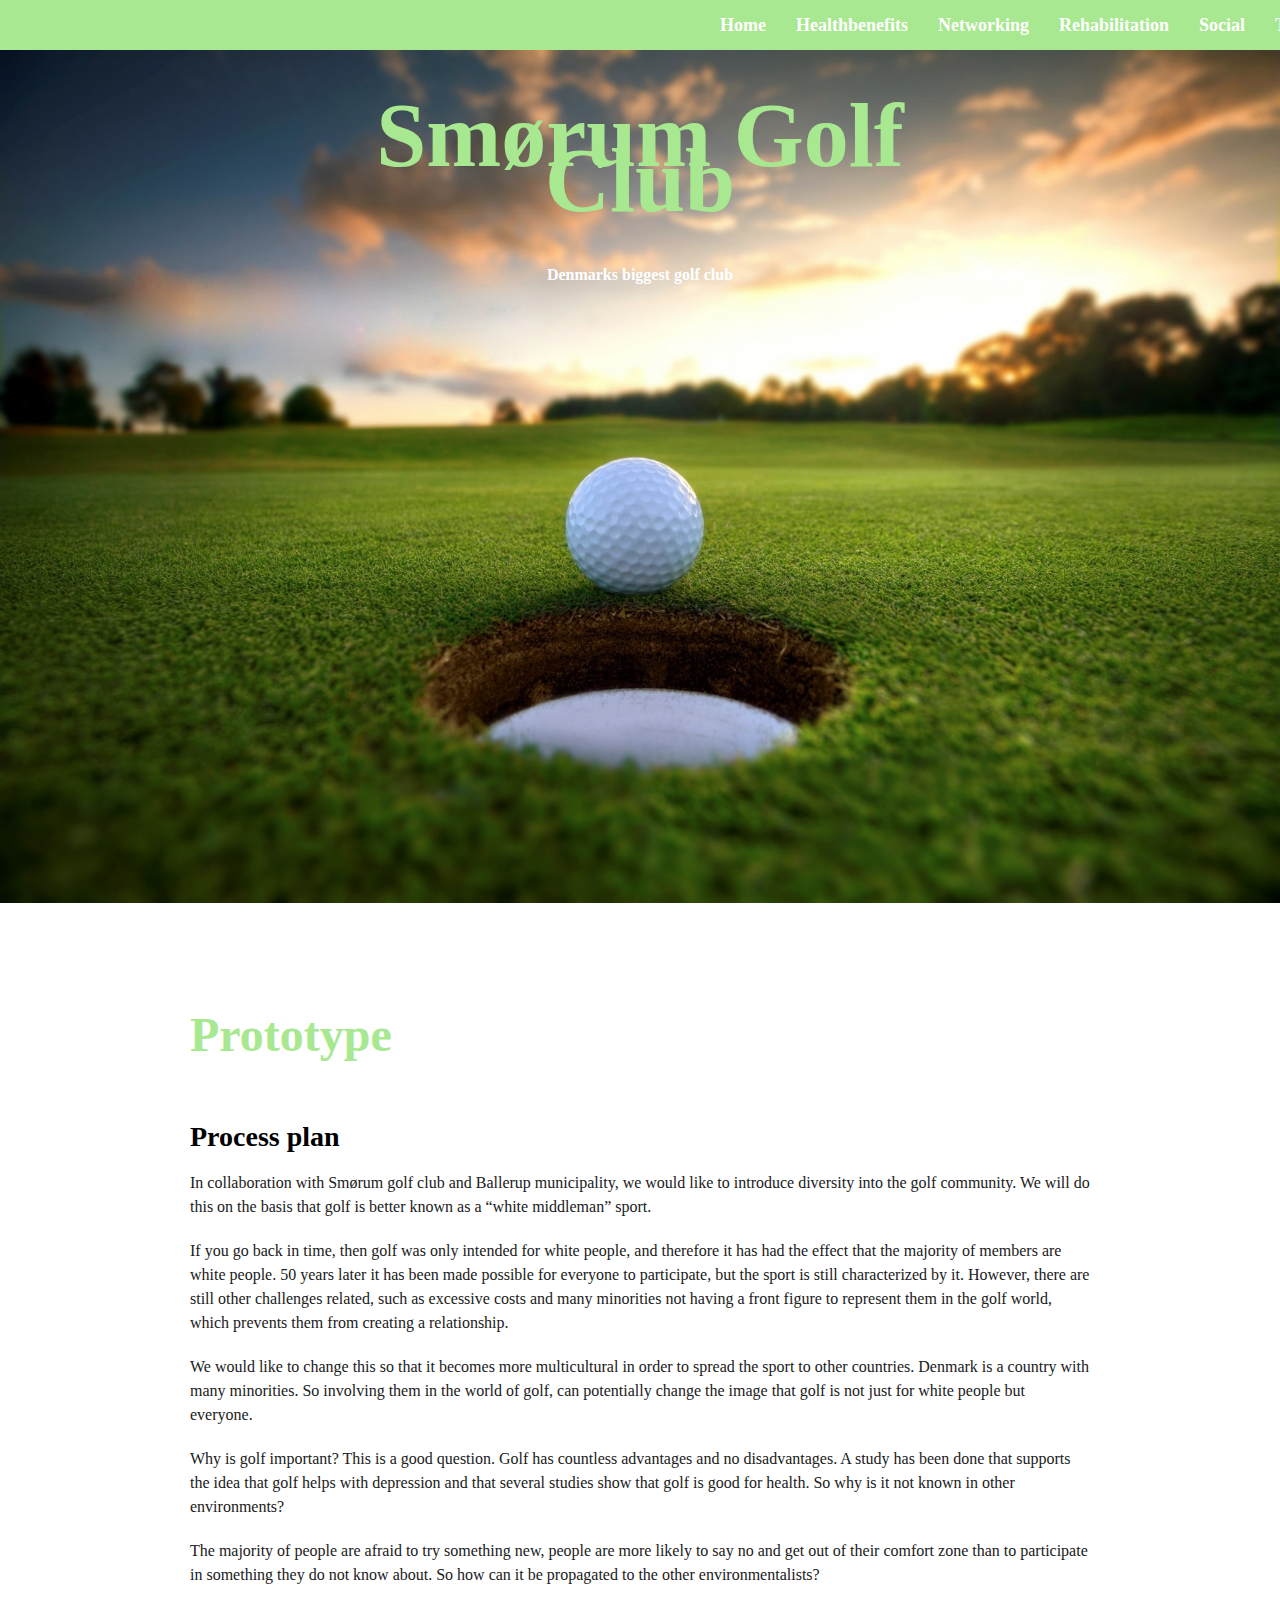
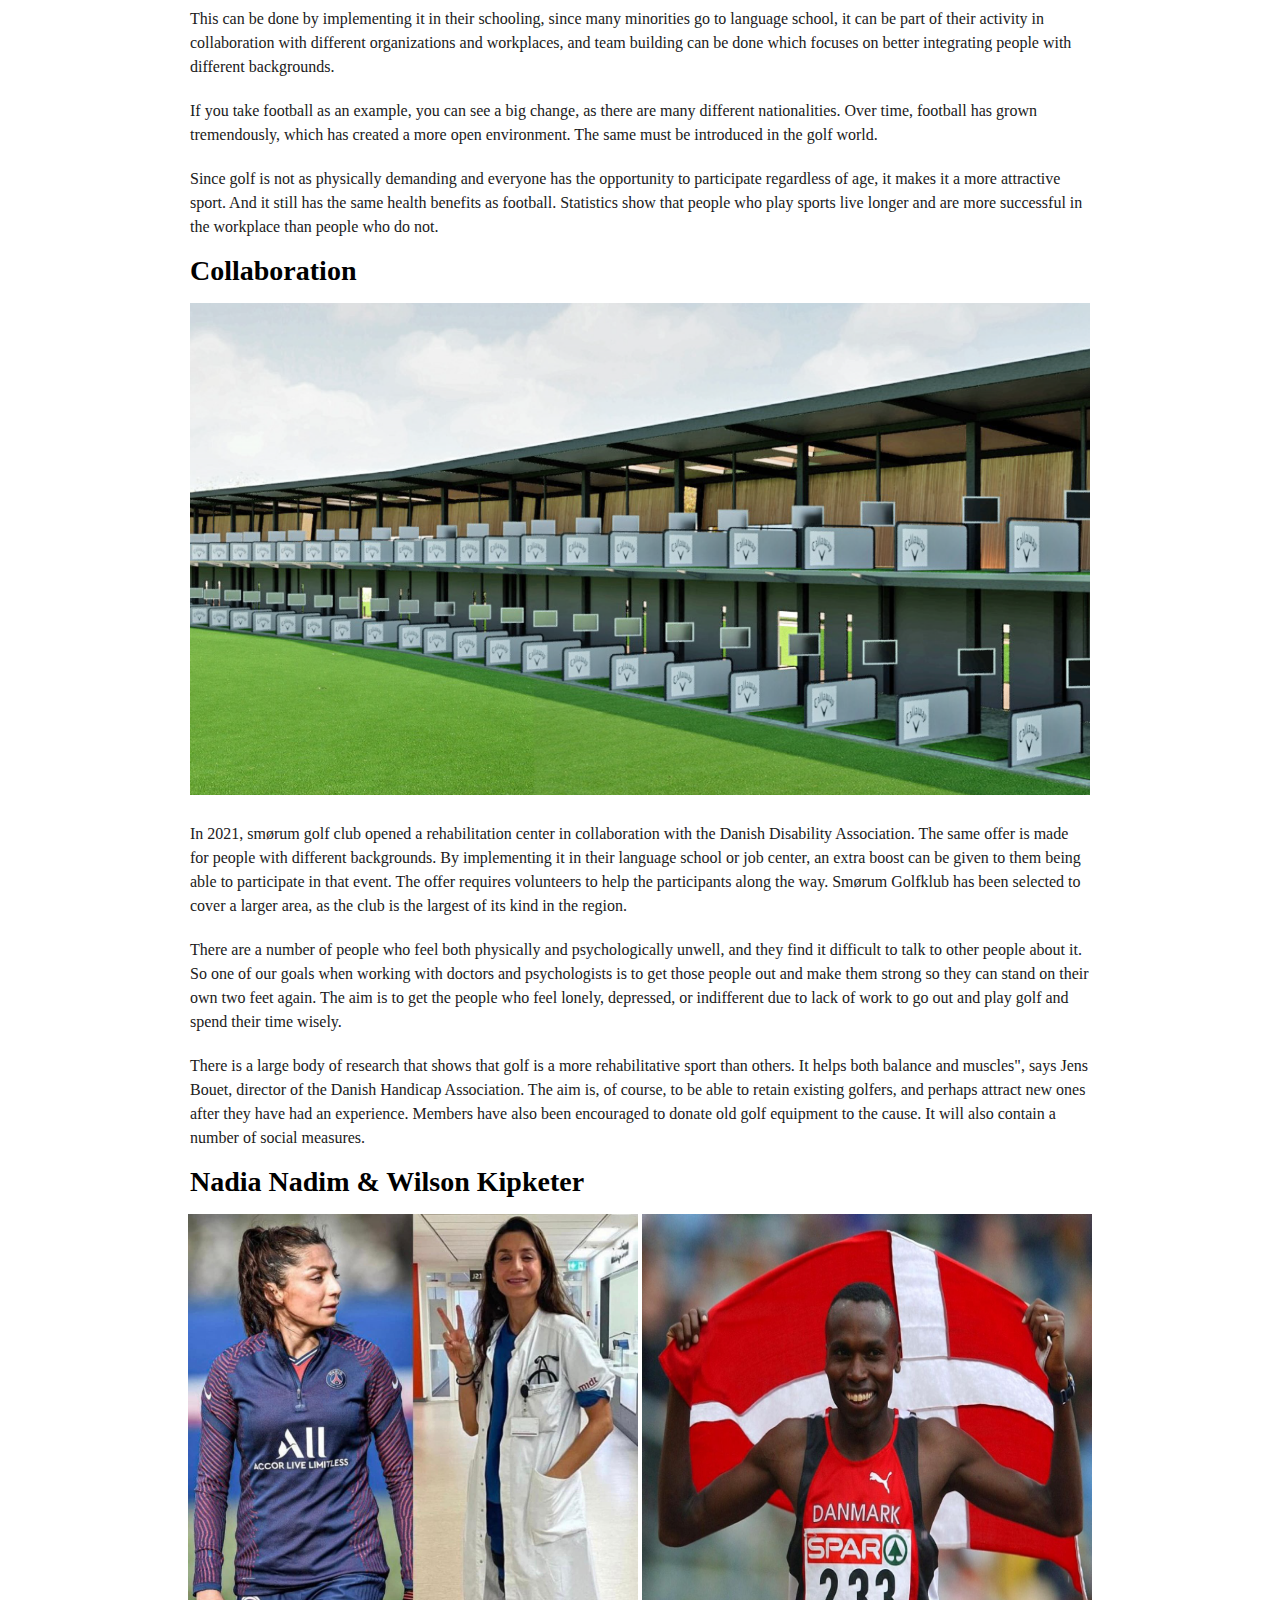
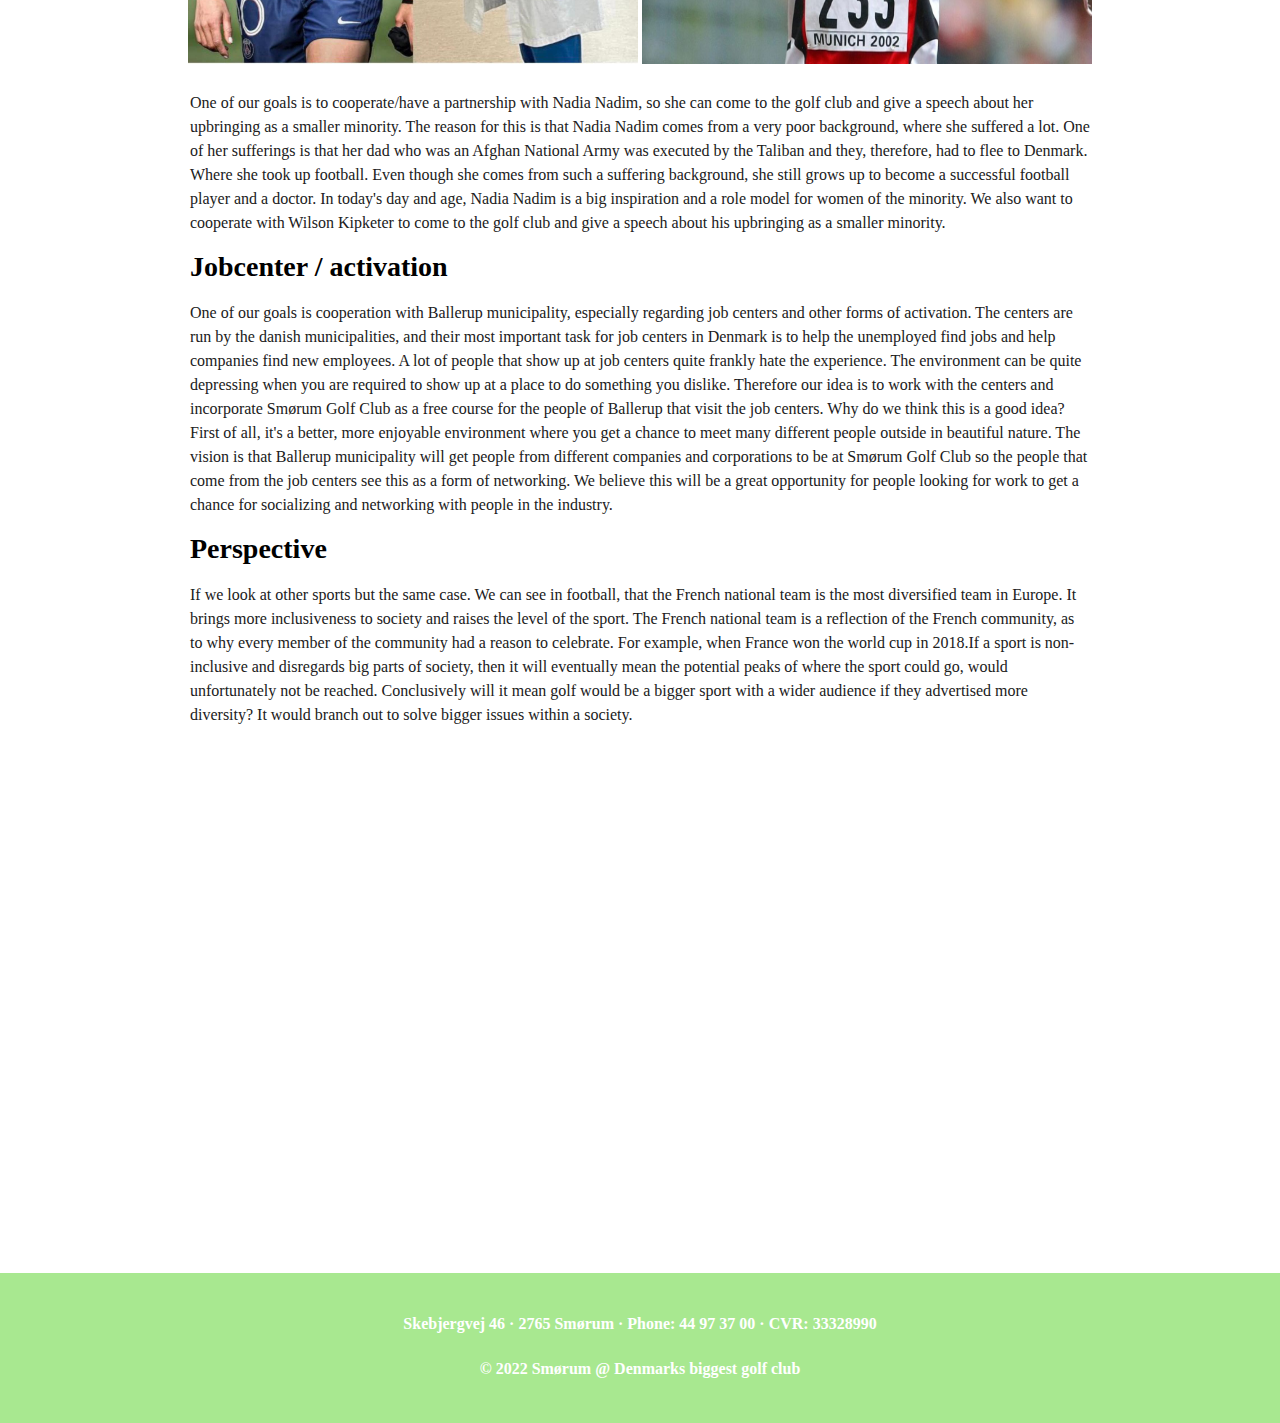
<file: index.html>
<!DOCTYPE html>
<html lang="en" dir="ltr">

<head>
  <meta charset="utf-8">
  <title>GolfKlub</title>
  <link rel="stylesheet" href="css/styles.css">
</head>

<body>

  <div class="top-container">
    <div class="navbar">
      <div class="menu">
        <ul>
          <li><a href="#">Home</a></li>
          <li><a href="health.html">Healthbenefits</a></li>
          <li><a href="networking.html">Networking</a></li>
          <li><a href="rehabilitation.html">Rehabilitation</a></li>
          <li><a href="social.html">Social</a></li>
          <li><a href="teambuilding.html">Teambuilding</a></li>

        </ul>
      </div>
    </div>
    <img class="golfpicture" src="images/golf.jpeg" alt="golf-img">

    <div class="center">
      <h1>Smørum Golf Club</h1>
      <h4>Denmarks biggest golf club</h4>
    </div>
  </div>

  <div class="middle-container">

    <div class="driving-range">

      <h1 class="prototype">Prototype</h1>
      <h2>Process plan</h2>
      <h3>In collaboration with Smørum golf club and Ballerup municipality,
        we would like to introduce diversity into the golf community.
        We will do this on the basis that golf is better known as a “white middleman” sport.</h3>

      <h3>
        If you go back in time, then golf was only intended for white people, and therefore it has had the effect that the majority of members are white people.
        50 years later it has been made possible for everyone to participate, but the sport is still characterized by it. However,
        there are still other challenges related, such as excessive costs and many minorities not having a front figure to represent them in the golf world,
        which prevents them from creating a relationship.
      </h3>

      <h3>We would like to change this so that it becomes more multicultural in order to spread the sport to other countries.
        Denmark is a country with many minorities. So involving them in the world of golf,
        can potentially change the image that golf is not just for white people but everyone. </h3>

      <h3>Why is golf important? This is a good question. Golf has countless advantages and no disadvantages.
        A study has been done that supports the idea that golf helps with depression and that several studies
        show that golf is good for health. So why is it not known in other environments?
      </h3>

      <h3>The majority of people are afraid to try something new, people are more likely
        to say no and get out of their comfort zone than to participate
        in something they do not know about. So how can it be propagated to the other environmentalists?</h3>

      <h3>This can be done by implementing it in their schooling, since many minorities go to language school,
        it can be part of their activity in collaboration with different organizations and workplaces,
        and team building can be done which focuses on better integrating people with different backgrounds. </h3>

      <h3>If you take football as an example, you can see a big change, as there are many different nationalities.
        Over time, football has grown tremendously, which has created a more open environment.
        The same must be introduced in the golf world.
      </h3>

      <h3>Since golf is not as physically demanding and everyone has the opportunity to participate regardless of age,
        it makes it a more attractive sport. And it still has the same health benefits as football.
        Statistics show that people who play sports live longer and are more successful in the workplace than people who do not.</h3>
      <br>

      <h2>Collaboration</h2>
      <br>
      <div class="box">
        <img class="drive-range" src="images/drive-range.png" alt="">
      </div>

      <h3>In 2021, smørum golf club opened a rehabilitation center in collaboration with the Danish Disability Association.
        The same offer is made for people with different backgrounds. By implementing it in their language school or job center,
        an extra boost can be given to them being able to participate in that event.
        The offer requires volunteers to help the participants along the way.
        Smørum Golfklub has been selected to cover a larger area, as the club is the largest of its kind in the region.</h3>

      <h3>There are a number of people who feel both physically and psychologically unwell,
        and they find it difficult to talk to other people about it. So one of our goals when working with doctors
        and psychologists is to get those people out and make them strong so they can stand on their own two feet again.
        The aim is to get the people who feel lonely, depressed, or indifferent due to lack of work to go out and play golf
        and spend their time wisely.
      </h3>

      <h3>There is a large body of research that shows that golf is a more rehabilitative sport than others.
        It helps both balance and muscles", says Jens Bouet, director of the Danish Handicap Association.
        The aim is, of course, to be able to retain existing golfers, and perhaps attract new ones after they have had an experience.
        Members have also been encouraged to donate old golf equipment to the cause. It will also contain a number of social measures.
      </h3>
      <br>
      <h2>Nadia Nadim & Wilson Kipketer</h2>
      <br>
      <div class="box">
        <img class="Role-model" src="images/Nadia.png.jpeg" alt="">
        <img class="Role-model" src="images/Wilson.jpeg" alt="">
      </div>

      <h3>One of our goals is to cooperate/have a partnership with Nadia Nadim, so she can come to the golf club
        and give a speech about her upbringing as a smaller minority.
        The reason for this is that Nadia Nadim comes from a very poor background, where she suffered a lot.
        One of her sufferings is that her dad who was an Afghan National Army was executed by the Taliban and they,
        therefore, had to flee to Denmark. Where she took up football. Even though she comes from such a suffering background,
        she still grows up to become a successful football player and a doctor. In today's day and age,
        Nadia Nadim is a big inspiration and a role model for women of the minority.
        We also want to cooperate with Wilson Kipketer to come to the golf club and give a speech about his upbringing as a smaller minority.</h3>
      <br>
      <h2>Jobcenter / activation</h2>

      <h3>One of our goals is cooperation with Ballerup municipality, especially regarding job centers and other forms of activation.
        The centers are run by the danish municipalities, and their most important task for job centers in Denmark is to help the
        unemployed find jobs and help companies find new employees. A lot of people that show up at job centers quite frankly hate the experience.
        The environment can be quite depressing when you are required to show up at a place to do something you dislike.
        Therefore our idea is to work with the centers and incorporate Smørum Golf Club as a free course for the
        people of Ballerup that visit the job centers. Why do we think this is a good idea? First of all, it's a better,
        more enjoyable environment where you get a chance to meet many different people outside in beautiful nature.
        The vision is that Ballerup municipality will get people from different companies and corporations to be
        at Smørum Golf Club so the people that come from the job centers see this as a form of networking.
        We believe this will be a great opportunity for people looking for work to get a chance for
        socializing and networking with people in the industry.
      </h3>
      <br>
      <h2>Perspective</h2>
      <h3>If we look at other sports but the same case. We can see in football,
        that the French national team is the most diversified team in Europe. It brings more inclusiveness to society and raises the level of the sport.
        The French national team is a reflection of the French community, as to why every member of the community had a reason to celebrate.
        For example, when France won the world cup in 2018.If a sport is non-inclusive and disregards big parts of society,
        then it will eventually mean the potential peaks of where the sport could go, would unfortunately not be reached.
        Conclusively will it mean golf would be a bigger sport with a wider audience if they advertised more diversity?
        It would branch out to solve bigger issues within a society.
      </h3>

  </div>
  <div class="video">
    <iframe width="560" height="315" src="https://www.youtube.com/embed/91Is-N3TIc0"
    title="YouTube video player" frameborder="0" allow="accelerometer; autoplay; clipboard-write; encrypted-media; gyroscope; picture-in-picture" allowfullscreen></iframe>
  </div>
    <button onclick="topFunction()" id="myBtn" title="Go to top">↑</button>
  </div>


  <div class="bottom-container">
    <br>
    <h4>Skebjergvej 46 · 2765 Smørum · Phone: 44 97 37 00 · CVR: 33328990</h4>
    <h4>© 2022 Smørum @ Denmarks biggest golf club</h4>
    <script src="index.js"></script>

  </div>

</body>

</html>
</file>
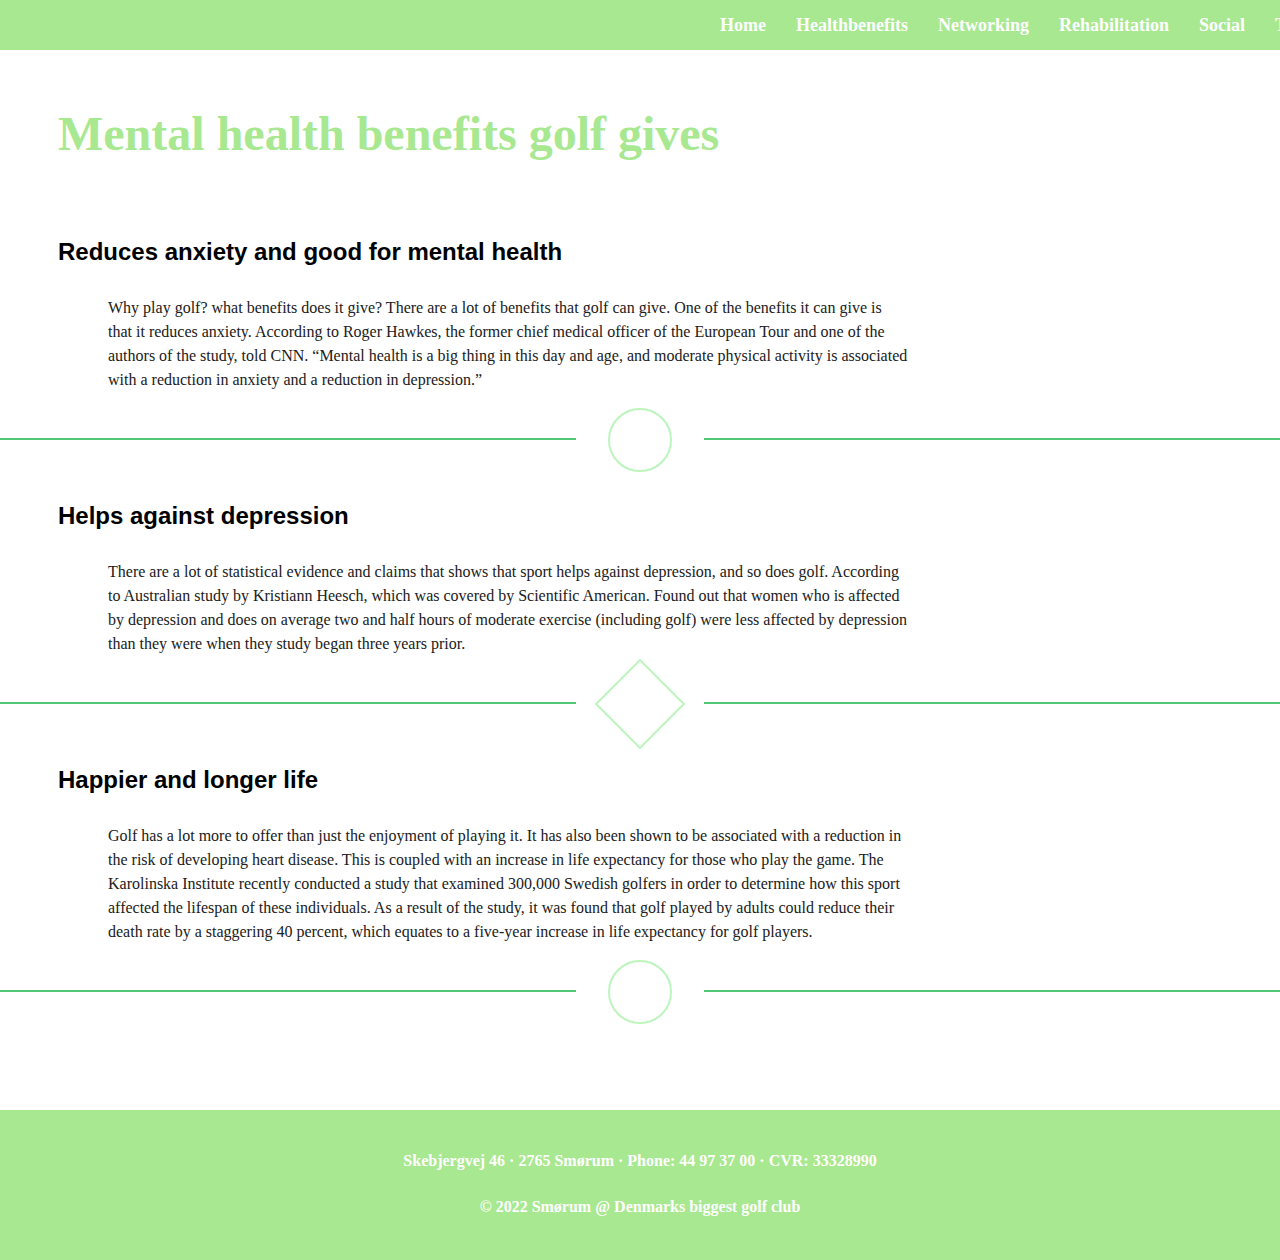
<file: health.html>
<!DOCTYPE html>
<html lang="en" dir="ltr">

<head>
  <meta charset="utf-8">
  <title>Health</title>
  <link rel="stylesheet" href="css/health.css">
</head>

<body>
  <div class="top-container">
    <div class="navbar">
      <div class="menu">
        <ul>
          <li><a href="index.html">Home</a></li>
          <li><a href="health.html">Healthbenefits</a></li>
          <li><a href="networking.html">Networking</a></li>
          <li><a href="rehabilitation.html">Rehabilitation</a></li>
          <li><a href="social.html">Social</a></li>
          <li><a href="teambuilding.html">Teambuilding</a></li>
        </ul>
      </div>
    </div>
  </div>


  <div class="middle-container">
    <h1>Mental health benefits golf gives</h1>
    <br>
    <h2>Reduces anxiety and good for mental health</h2>
    <h3> Why play golf? what benefits does it give? There are a lot of benefits that golf can give. One of the benefits it can give is that it reduces anxiety.
      According to Roger Hawkes, the former chief medical officer of the European Tour and one of the authors of the study, told CNN.
      “Mental health is a big thing in this day and age, and moderate physical activity is associated with a reduction in
      anxiety and a reduction in depression.”</h3>

    <div class="container">
      <div class="lines">
        <div class="circle">
        </div>
      </div>
    </div>

    <h2>Helps against depression</h2>
    <h3> There are a lot of statistical evidence and claims that shows that sport helps against depression, and so does golf.
      According to Australian study by Kristiann Heesch, which was covered by Scientific American. Found out that women who is
      affected by depression and does on average two and half hours of moderate exercise (including golf) were less affected by
      depression than they were when they study began three years prior. </h3>
    <div class="container">
      <div class="lines">
        <div class="square">
        </div>
      </div>
    </div>

    <h2>Happier and longer life</h2>
    <h3>Golf has a lot more to offer than just the enjoyment of playing it.
      It has also been shown to be associated with a reduction in the risk of developing heart disease.
      This is coupled with an increase in life expectancy for those who play the game.
      The Karolinska Institute recently conducted a study that examined 300,000 Swedish golfers in order to determine how this sport affected the lifespan of these
      individuals. As a result of the study, it was found that golf played by adults could reduce their death rate by a staggering 40 percent,
      which equates to a five-year increase in life expectancy for golf players. </h3>
    <div class="container">
      <div class="lines">
        <div class="circle">

        </div>
      </div>
    </div>
  </div>

  <div class="bottom-container">
    <br>
    <h4>Skebjergvej 46 · 2765 Smørum · Phone: 44 97 37 00 · CVR: 33328990</h4>
    <h4>© 2022 Smørum @ Denmarks biggest golf club</h4>
  </div>
</body>

</html>
</file>
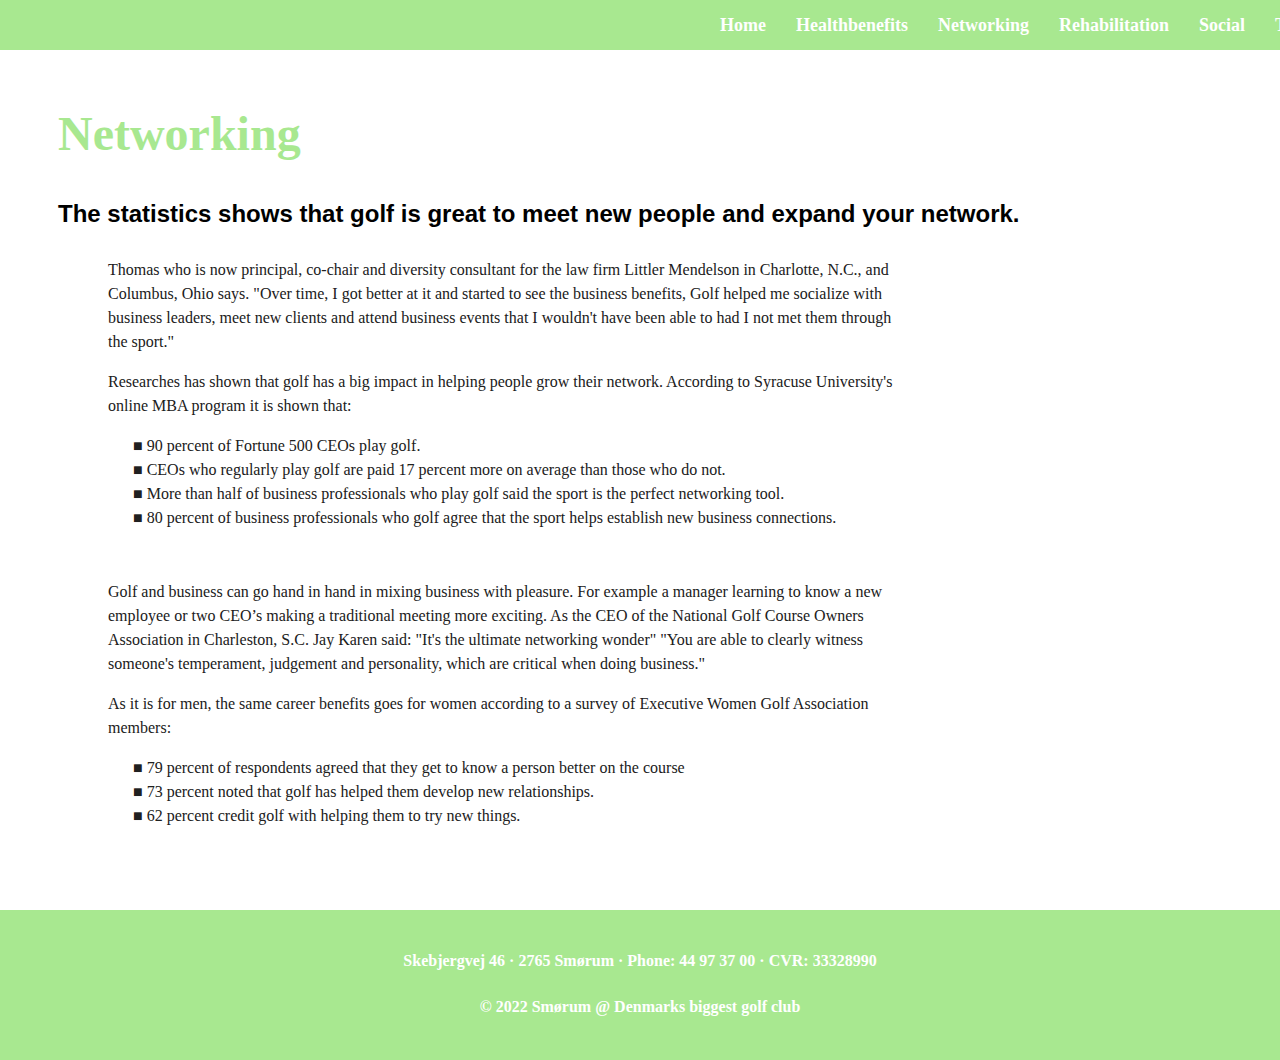
<file: networking.html>
<!DOCTYPE html>
<html lang="en" dir="ltr">

<head>
  <meta charset="utf-8">
  <title>Networking</title>
  <link rel="stylesheet" href="css/networking.css">
</head>

<body>
  <div class="top-container">
    <div class="navbar">
      <div class="menu">
        <ul>
          <li><a href="index.html">Home</a></li>
          <li><a href="health.html">Healthbenefits</a></li>
          <li><a href="networking.html">Networking</a></li>
          <li><a href="rehabilitation.html">Rehabilitation</a></li>
          <li><a href="social.html">Social</a></li>
          <li><a href="teambuilding.html">Teambuilding</a></li>
      </ul>
        </ul>
      </div>
    </div>
  </div>

  <div class="middle-container">
    <h1>Networking</h1>
    <h2>The statistics shows that golf is great to meet new people and expand your network. </h2>
    <h3> Thomas who is now principal, co-chair and diversity consultant for the law firm Littler Mendelson in Charlotte, N.C., and Columbus, Ohio says.
      "Over time, I got better at it and started to see the business benefits, Golf helped me socialize with business leaders, meet new clients and attend business events that I wouldn't have been able to had I not met them through the sport." </h3>

    <h3>Researches has shown that golf has a big impact in helping people grow their network. According to Syracuse University's online MBA program
      it is shown that:
    </h3>

    <h3 class="punkt">
      ■ 90 percent of Fortune 500 CEOs play golf. <br>
      ■ CEOs who regularly play golf are paid 17 percent more on average than those who do not. <br>
      ■ More than half of business professionals who play golf said the sport is the perfect networking tool.<br>
      ■ 80 percent of business professionals who golf agree that the sport helps establish new business connections.
    </h3>
    <br>
    <h3>
      Golf and business can go hand in hand in mixing business with pleasure. For example a manager learning to know a new
      employee or two CEO’s making a traditional meeting more exciting. As the CEO of the National Golf Course Owners Association in Charleston, S.C. Jay Karen said: "It's the ultimate networking wonder" "You are able to clearly witness someone's
      temperament, judgement and personality, which are critical when doing business."
    </h3>

    <h3>As it is for men, the same career benefits goes for women according to a survey of Executive Women Golf Association members:
    </h3>


    <h3 class="punkt">
      ■ 79 percent of respondents agreed that they get to know a person better on the course <br>
      ■ 73 percent noted that golf has helped them develop new relationships. <br>
      ■ 62 percent credit golf with helping them to try new things.<br>
    </h3>
  </div>

  <div class="bottom-container">
    <br>
    <h4>Skebjergvej 46 · 2765 Smørum · Phone: 44 97 37 00 · CVR: 33328990</h4>
    <h4>© 2022 Smørum @ Denmarks biggest golf club</h4>
  </div>
</body>

</html>
</file>
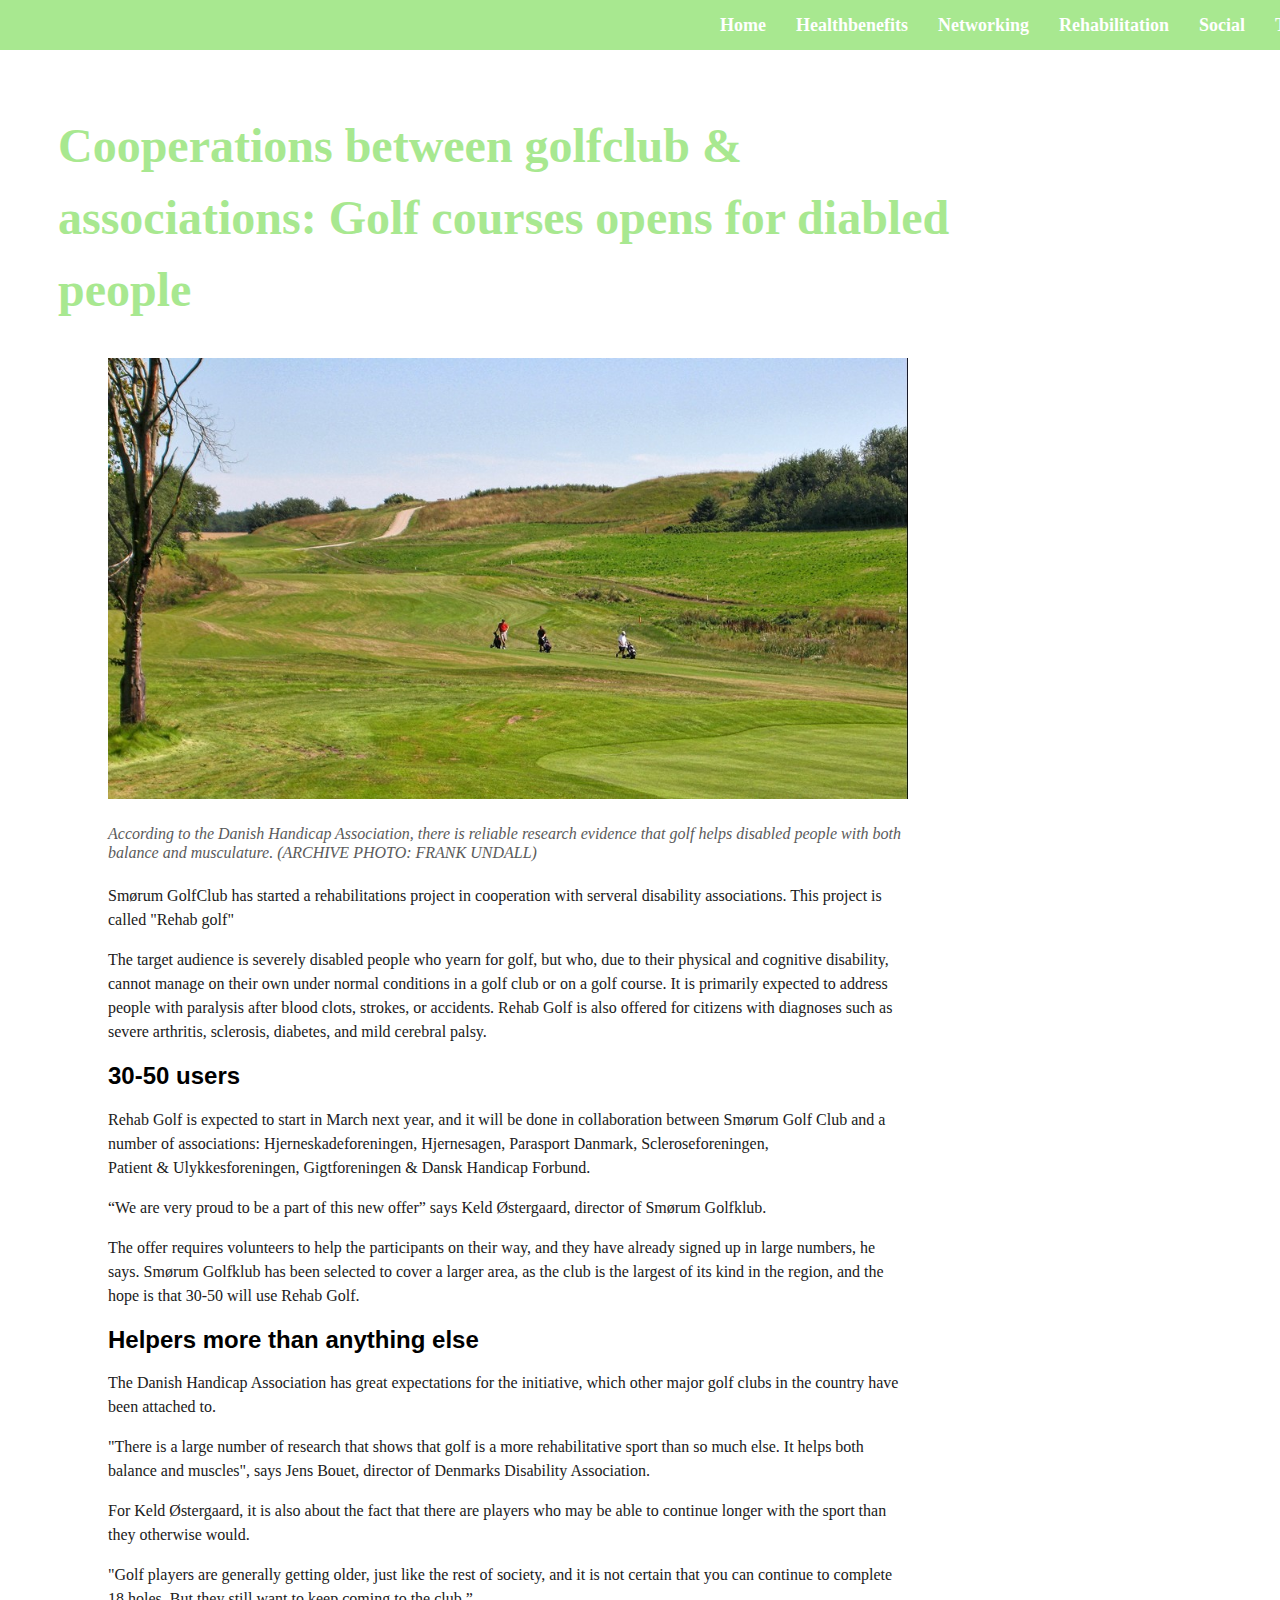
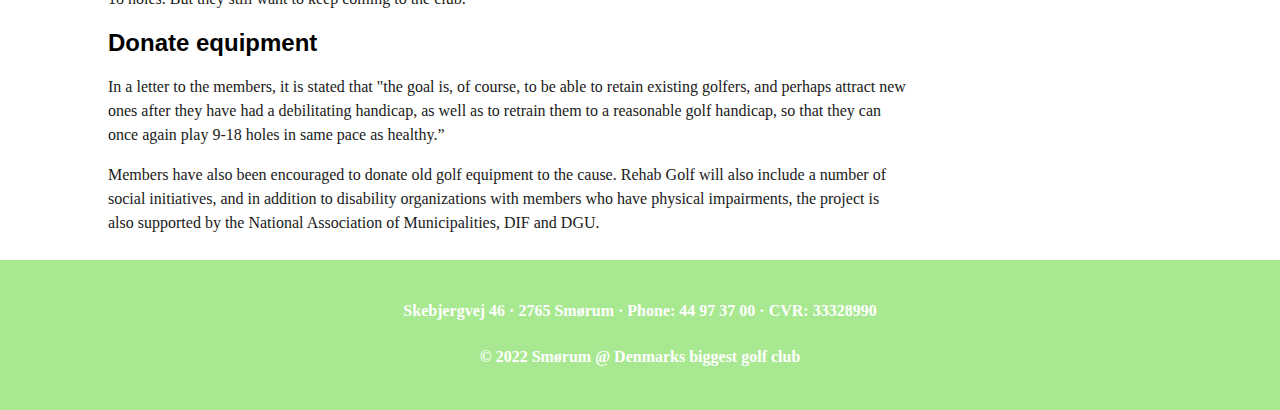
<file: rehabilitation.html>
<!DOCTYPE html>
<html lang="en" dir="ltr">

<head>
  <meta charset="utf-8">
  <title>Rehab</title>
  <link rel="stylesheet" href="css/rehabilitation.css">
</head>

<body>
  <div class="top-container">
    <div class="navbar">
      <div class="menu">
        <ul>
          <li><a href="index.html">Home</a></li>
          <li><a href="health.html">Healthbenefits</a></li>
          <li><a href="networking.html">Networking</a></li>
          <li><a href="rehabilitation.html">Rehabilitation</a></li>
          <li><a href="social.html">Social</a></li>
          <li><a href="teambuilding.html">Teambuilding</a></li>
      </ul>
        </ul>
      </div>
    </div>
  </div>



  <div class="middle-container">
    <h1>Cooperations between golfclub & associations: Golf courses opens for diabled people</h1>
    <img class="drive-range" src="images/Rehab.jpeg" alt="">
    <h4 class="rehab-picture"> <i>
        According to the Danish Handicap Association,
        there is reliable research evidence that golf helps disabled people with both balance and musculature.
        (ARCHIVE PHOTO: FRANK UNDALL)</i> </h4>

    <h3>Smørum GolfClub has started a rehabilitations project in cooperation with serveral disability associations. This project is called
      "Rehab golf"</h3>

    <h3>The target audience is severely disabled people who yearn for golf, but who, due to their physical and cognitive disability,
      cannot manage on their own under normal conditions in a golf club or on a golf course.
      It is primarily expected to address people with paralysis after blood clots, strokes, or accidents.
      Rehab Golf is also offered for citizens with diagnoses such as severe arthritis, sclerosis, diabetes, and mild cerebral palsy.
    </h3>

    <h2>30-50 users</h2>
    <h3>Rehab Golf is expected to start in March next year, and it will be done in collaboration between
      Smørum Golf Club and a number of associations: Hjerneskadeforeningen, Hjernesagen, Parasport Danmark, Scleroseforeningen, <br>Patient &
      Ulykkesforeningen, Gigtforeningen & Dansk Handicap Forbund.</h3>

    <h3>“We are very proud to be a part of this new offer” says Keld Østergaard, director of Smørum Golfklub.</h3>

    <h3>
      The offer requires volunteers to help the participants on their way, and they have already signed up in large numbers,
      he says. Smørum Golfklub has been selected to cover a larger area, as the club is the largest of its kind in the region, and
      the hope is that 30-50 will use Rehab Golf.</h3>

    <h2>Helpers more than anything else</h2>

    <h3>The Danish Handicap Association has great expectations for the initiative,
      which other major golf clubs in the country have been attached to.</h3>

    <h3>"There is a large number of research that shows that golf is a more rehabilitative sport than so much else.
      It helps both balance and muscles", says Jens Bouet, director of Denmarks Disability Association.</h3>

    <h3> For Keld Østergaard, it is also about the fact that there are players who may be able to continue longer with the sport
    than they otherwise would.</h3>

    <h3> "Golf players are generally getting older, just like the rest of society,
      and it is not certain that you can continue to complete 18 holes. But they still want to keep coming to the club.”</h3>

    <h2>Donate equipment</h2>

    <h3>In a letter to the members, it is stated that "the goal is, of course, to be able to retain existing golfers, and perhaps
      attract new ones after they have had a debilitating handicap, as well as to retrain them to a reasonable golf handicap,
      so that they can once again play 9-18 holes in same pace as healthy.”</h3>

    <h3>Members have also been encouraged to donate old golf equipment to the cause.
       Rehab Golf will also include a number of social initiatives,
      and in addition to disability organizations with members who have physical impairments,
      the project is also supported by the National Association of Municipalities, DIF and DGU.</h3>

      <br>
      <button onclick="topFunction()" id="myBtn" title="Go to top">↑</button>

  </div>


  <div class="bottom-container">
    <br>
    <h4 class="bottem">Skebjergvej 46 · 2765 Smørum · Phone: 44 97 37 00 · CVR: 33328990</h4>
    <h4 class="bottem">© 2022 Smørum @ Denmarks biggest golf club</h4>
    <script src="rehabillitation.js"></script>
  </div>
</body>

</html>
</file>
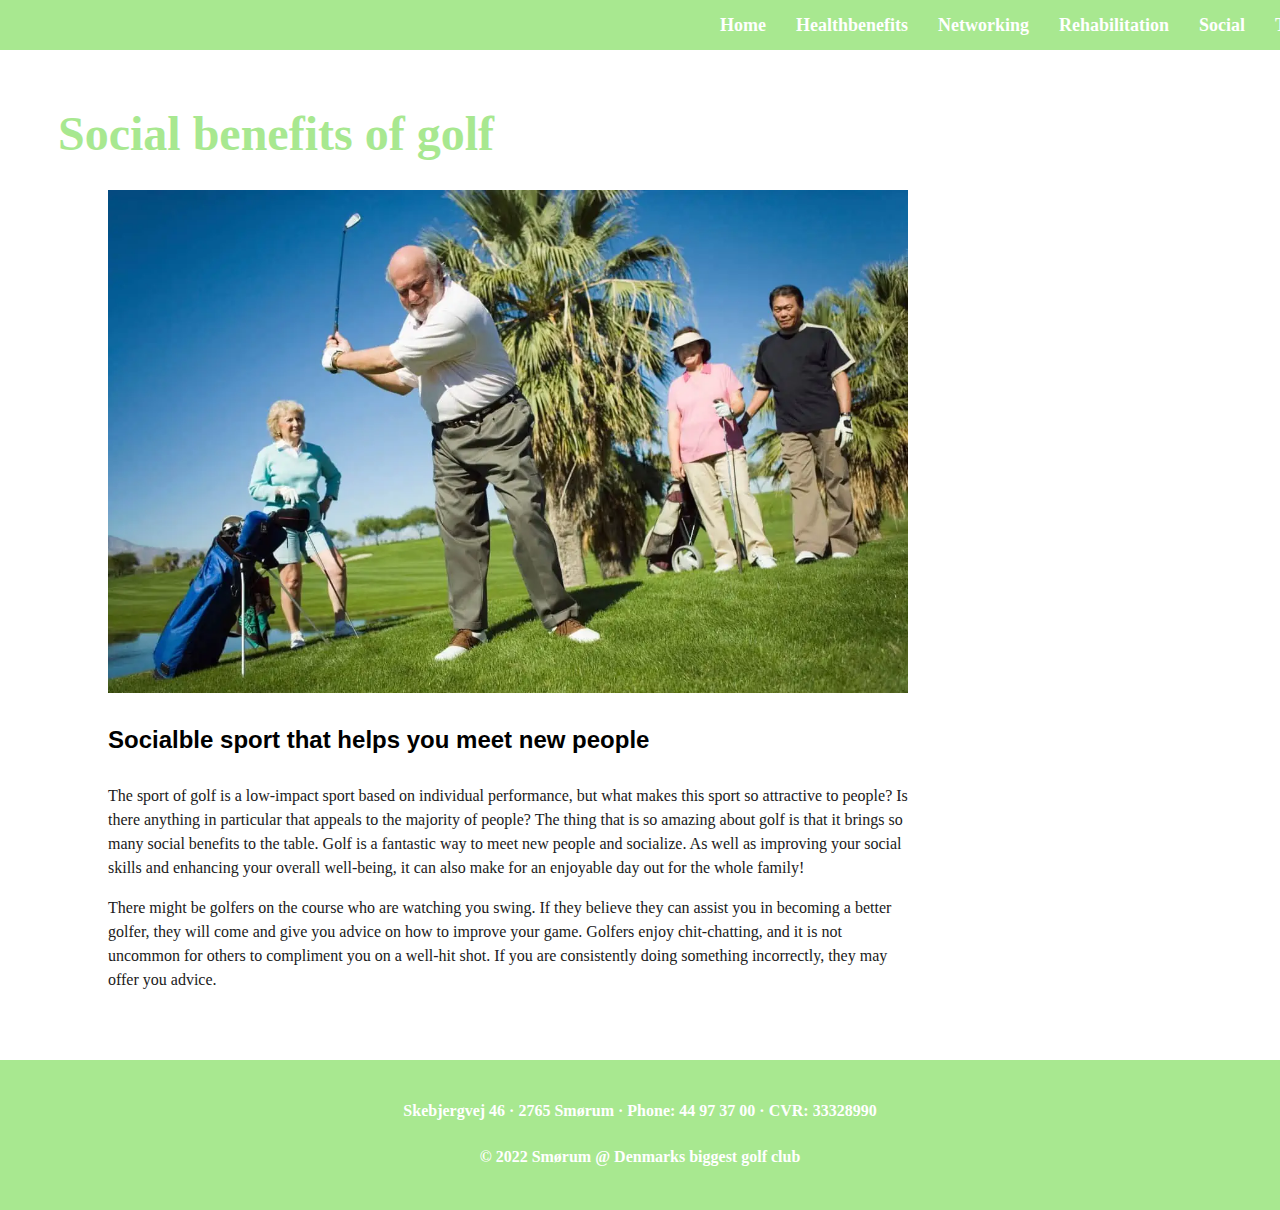
<file: social.html>
<!DOCTYPE html>
<html lang="en" dir="ltr">

<head>
  <meta charset="utf-8">
  <title>Social</title>
  <link rel="stylesheet" href="css/social.css">
</head>

<body>
  <div class="top-container">
    <div class="navbar">
      <div class="menu">
        <ul>
          <li><a href="index.html">Home</a></li>
          <li><a href="health.html">Healthbenefits</a></li>
          <li><a href="networking.html">Networking</a></li>
          <li><a href="rehabilitation.html">Rehabilitation</a></li>
          <li><a href="social.html">Social</a></li>
          <li><a href="teambuilding.html">Teambuilding</a></li>
      </ul>
        </ul>
      </div>
    </div>
  </div>

  <div class="middle-container">
    <h1>Social benefits of golf</h1>
    <img class="drive-range" src="images/Social.webp" alt="">
    <h2>Socialble sport that helps you meet new people</h2>
    <h3>The sport of golf is a low-impact sport based on individual performance, but what makes this sport so attractive to people?
      Is there anything in particular that appeals to the majority of people? The thing that is so amazing about golf is
      that it brings so many social benefits to the table. Golf is a fantastic way to meet new people and socialize.
      As well as improving your social skills and enhancing your overall well-being, it can also make for an enjoyable day out for the
      whole family!
    </h3>
    <h3>There might be golfers on the course who are watching you swing.
        If they believe they can assist you in becoming a better golfer, they will come and give you advice on how to improve your game.
        Golfers enjoy chit-chatting, and it is not uncommon for others to compliment you on a well-hit shot.
        If you are consistently doing something incorrectly, they may offer you advice.
    </h3>



  </div>

  <div class="bottom-container">
    <br>
    <h4>Skebjergvej 46 · 2765 Smørum · Phone: 44 97 37 00 · CVR: 33328990</h4>
    <h4>© 2022 Smørum @ Denmarks biggest golf club</h4>
  </div>
</body>

</html>
</file>
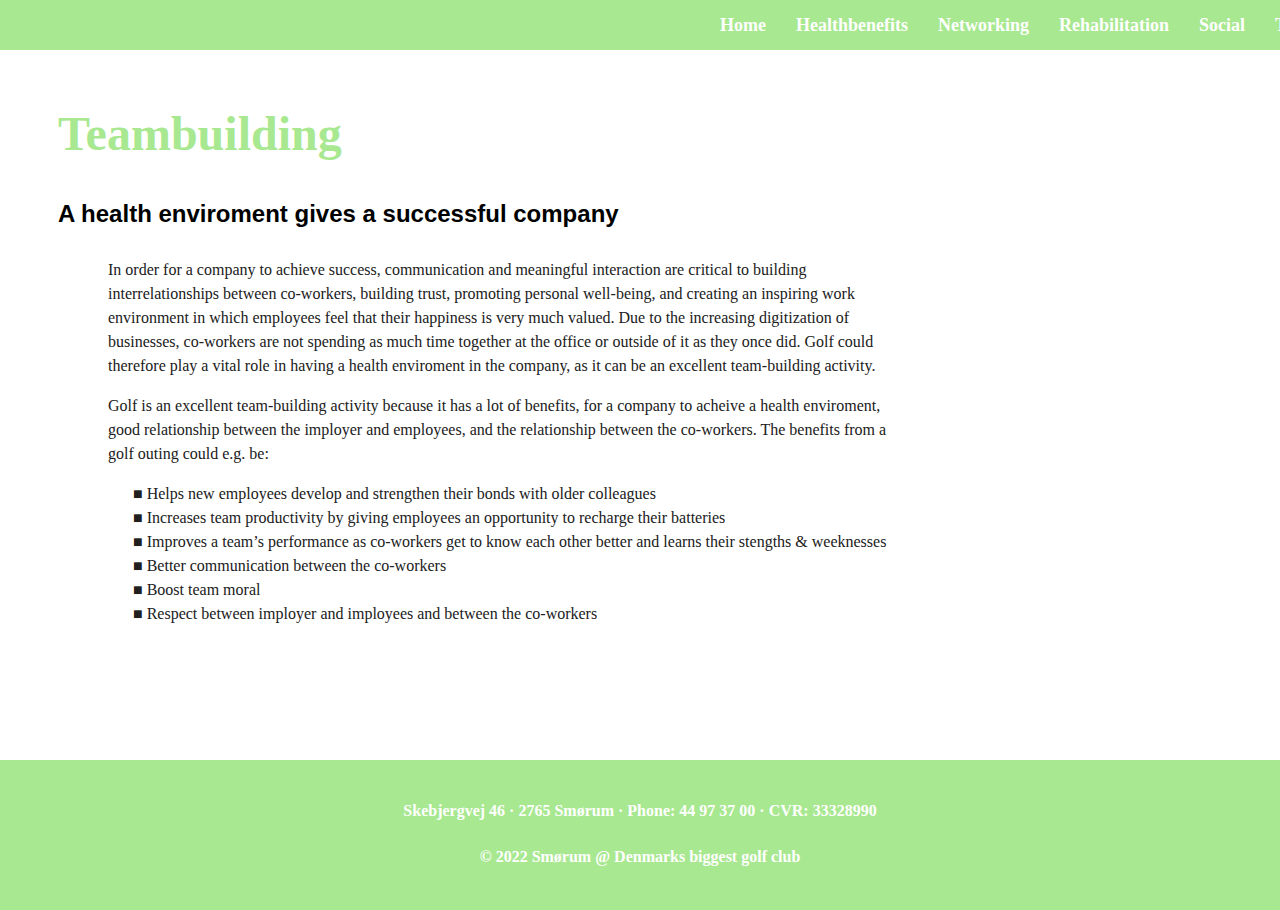
<file: teambuilding.html>
<!DOCTYPE html>
<html lang="en" dir="ltr">

<head>
  <meta charset="utf-8">
  <title>Team build</title>
  <link rel="stylesheet" href="css/teambuilding.css">
</head>

<body>
  <div class="top-container">
    <div class="navbar">
      <div class="menu">
        <ul>
          <li><a href="index.html">Home</a></li>
          <li><a href="health.html">Healthbenefits</a></li>
          <li><a href="networking.html">Networking</a></li>
          <li><a href="rehabilitation.html">Rehabilitation</a></li>
          <li><a href="social.html">Social</a></li>
          <li><a href="teambuilding.html">Teambuilding</a></li>
      </ul>
        </ul>
      </div>
    </div>
  </div>

  <div class="middle-container">
    <h1>Teambuilding</h1>
    <h2>A health enviroment gives a successful company</h2>
    <h3>In order for a company to achieve success,
      communication and meaningful interaction are critical to building interrelationships between co-workers,
      building trust, promoting personal well-being, and creating an inspiring work environment in
      which employees feel that their happiness is very much valued. Due to the increasing digitization of businesses,
      co-workers are not spending as much time together at the office or outside of it as they once did.
       Golf could therefore play a vital role in having a health enviroment
      in the company, as it can be an excellent team-building activity.
    </h3>

    <h3>Golf is an excellent team-building activity because it has a lot of benefits, for a company to acheive a health enviroment, good
    relationship between the imployer and employees, and the relationship between the co-workers. The benefits from a golf outing could
    e.g. be:</h3>

    <h3 class="punkt">
      ■ Helps new employees develop and strengthen their bonds with older colleagues <br>
      ■ Increases team productivity by giving employees an opportunity to recharge their batteries<br>
      ■ Improves a team’s performance as co-workers get to know each other better and learns their stengths & weeknesses <br>
      ■ Better communication between the co-workers <br>
      ■ Boost team moral <br>
      ■ Respect between imployer and imployees and between the co-workers
    </h3>
  </div>


  <div class="bottom-container">
    <br>
    <h4>Skebjergvej 46 · 2765 Smørum · Phone: 44 97 37 00 · CVR: 33328990</h4>
    <h4>© 2022 Smørum @ Denmarks biggest golf club</h4>
  </div>
</body>

</html>
</file>
<file: css/styles.css>
body {
  margin: auto;
  font-family: 'Merriweather', serif;
  color: #40514E;

}

ul{
  float: left;
  display: flex;
  justify-content: center;
  align-items: center;
  margin-left: 650px;
  margin-top: 15px;
}

ul li{
  list-style: none;
  margin-left: 30px;
  font-size: 18px;
}

ul li a{
  text-decoration: none;
  color: white;
  font-family: 'Montserrat', serif;
  font-weight: bolder;
  transition: 0.4s ease-in-out;
  display: flex;
}

ul li a:hover{
  color: darkgreen;
}

h1 {
  margin-top: 60px;
  font-family: 'Sacramento', cursive;
  font-size: 562.5%;
  color: #A8E890;
  line-height: 0.5;
  width: auto;

}
h2 {
  font-family: 'Montserrat', serif;
  color: black;
  font-size: 175%;
  font-weight: bolder;
  margin: auto;
  vertical-align: middle;
  width: 900px;
  line-height: 1;
}

h3 {
  font-family: 'Montserrat', serif;
  color: #202020;
  font-size: 100%;
  font-weight: lighter;
  line-height: 1.5;
  width: 900px;
  margin: auto;
  margin-top: 20px;
}

h4{
  font-family: 'Montserrat', serif;
  text-align: center;
  line-height: 1.5;
  color: white;
}


p {
  font-family: 'Montserrat', serif;
  font-size: 250%;
  color: white;
  font-weight: bold;
}

a{
  font-family: 'Montserrat', sans-serif;
}

#myBtn {
  display: none;
  position: fixed;
  bottom: 20px;
  right: 30px;
  z-index: 99;
  font-size: 22px;
  font-weight: bold;
  border: none;
  outline: none;
  background-color: #5A5A5A;
  color: white;
  cursor: pointer;
  padding: 15px;
  border-radius: 4px;
}

#myBtn:hover {
  background-color: #555;
}

.golfpicture{
  padding: 0;
  display: block;
  margin: 0 auto;
  max-height: 100%;
  max-width: 100%;
}

.top-container {
  position: relative;
  text-align: center;
  color: white;
}

.prototype{
  height: 100px;
  font-family: 'Sacramento', cursive;
  font-size: 300%;
  color: #A8E890;
  line-height: 0.5;
  width: 900px;
  margin: auto;
}
.center{
 top: 20%;
 left: 50%;
 transform: translate(-50%, -50%);
 position: absolute;
}

.navbar{
  width: auto;
  height: 50px;
  margin: auto;
  background-color: #A8E890;
}

.menu{
  width: 400px;
  float: left;
  height: 50px;
}
.middle-container{
  background-color:white ;
  padding-top: 20px;
  padding-bottom: 100px;
  margin-bottom: 200px;
  height: 3250px;
  text-align: center;

}
.video{
  text-align: center;
}

.driving-range{
  text-align: left;
  margin: 100px auto 100px auto;
}
.drive-range{
  width: 900px;
  margin-left: auto;
  margin-right: auto;
  height: auto;
}
.box{
  text-align: center;
  line-height: 1.5;
}
.Role-model{
  height: 450px;
  margin-left: auto;
  margin-right: auto;
  width: 450px;
  display: inline-block;
}

.bottom-container{
  background-color:#A8E890;
  margin-bottom: -20px;
  height: 150px;
}
</file>
<file: css/health.css>
body{

  background-color:white;
}
ul{
  float: left;
  display: flex;
  justify-content: center;
  align-items: center;
  margin-left: 650px;
  margin-top: 15px;
}

ul li{
  list-style: none;
  margin-left: 30px;
  font-size: 18px;

}

ul li a{
  text-decoration: none;
  color: white;
  font-family: 'Montserrat', serif;
  font-weight: bolder;
  transition: 0.4s ease-in-out;
  display: flex;
}

ul li a:hover{
  color: darkgreen;
}

h1{
    margin-top: 60px;
    font-family: 'Sacramento', cursive;
    font-size: 300%;
    color: #A8E890;
    line-height: 1;
    margin-left: 50px;
    font-weight: bold;
    
}

h2 {
  font-family: 'Montserrat', sans-serif;
  color: black;
  font-size: 150%;
  margin-left: 50px;
  font-weight: bolder;
  line-height: 2;

}

h3 {
  font-family: 'Montserrat', san-serif;
  color: #202020;
  margin-left: 100px;
  font-size: 100%;
  line-height: 150%;
  font-weight: lighter;
  width: 800px;
}

h4{
  font-family: 'Montserrat', serif;
  text-align: center;
  line-height: 1.5;
  color: white;
}

.top-container {
  position: relative;
  text-align: center;
  color: white;
}

.navbar{
  width: auto;
  height: 50px;
  background-color: #A8E890;
  margin-top: -8px;
  margin-left: -8px;
  margin-right: -8px;
}

.menu{
  width: 400px;
  float: left;
  height: 50px;
}

.middle-container{
  height: 1000px;

}

.lines::after, .lines::before{
  content: '';
  position: absolute;
  margin: auto;
  height: 2px;
  background: #50C878;
  width: 45%

}

.lines::after{
  left:0;
  margin-top: -34px;
}

.lines::before{
  right:0;
  margin-top: 30px;
}

.circle{
  height: 60px;
  width: 60px;
  border: 2px solid ;
  left: 0;
  right: 0;
  top: 0;
  bottom: 0;
  margin: auto;
  border-radius: 50%;
  color: #bcf5bc;
}

.square{
  height: 60px;
  width: 60px;
  border: 2px solid ;
  left: 0;
  right: 0;
  top: 0;
  bottom: 0;
  margin: auto;
  color: #bcf5bc;
  transform:  rotate(45deg);
}
.normal-square{
  height: 60px;
  width: 60px;
  border: 2px solid ;
  left: 0;
  right: 0;
  top: 0;
  bottom: 0;
  margin: auto;
  color: #bcf5bc;
  transform:  rotate(90deg);
}


.bottom-container{
  background-color:#A8E890;
  margin-bottom: -20px;
  height: 150px;
  margin-left: -8px;
  margin-right: -8px;
}
</file>
<file: css/networking.css>
body{
  background-color: white;
}
ul{
  float: left;
  display: flex;
  justify-content: center;
  align-items: center;
  margin-left: 650px;
  margin-top: 15px;
}

ul li{
  list-style: none;
  margin-left: 30px;
  font-size: 18px;
}

ul li a{
  text-decoration: none;
  color: white;
  font-family: 'Montserrat', serif;
  font-weight: bolder;
  transition: 0.4s ease-in-out;
  display: flex;
}

ul li a:hover{
  color: darkgreen;
}

h1{
    margin-top: 60px;
    font-family: 'Sacramento', cursive;
    font-size: 300%;
    color: #A8E890;
    line-height: 1;
    margin-left: 50px;
    font-weight: bold;
}

h2 {
  font-family: 'Montserrat', sans-serif;
  color: black;
  font-size: 150%;
  margin-left: 50px;
  font-weight: bolder;
  line-height: 2;


}

h3 {
  font-family: 'Montserrat', san-serif;
  color: #202020;
  margin-left: 100px;
  font-size: 100%;
  line-height: 150%;
  font-weight: lighter;
  width: 800px;
}


h4{
  font-family: 'Montserrat', serif;
  text-align: center;
  line-height: 1.5;
  color: white;
}

.navbar{
  width: auto;
  height: 50px;
  background-color: #A8E890;
  margin-top: -8px;
  margin-left: -8px;
  margin-right: -8px;
}
.punkt{
  padding-left: 25px;
}

.menu{
  width: 400px;
  float: left;
  height: 50px;
}
.middle-container{
 height: 800px;
}

.bottom-container{
  background-color:#A8E890;
  margin-bottom: -20px;
  height: 150px;
  margin-left: -8px;
  margin-right: -8px;
}
</file>
<file: css/rehabilitation.css>
body{
  background-color: white;
}

ul{
  float: left;
  display: flex;
  justify-content: center;
  align-items: center;
  margin-left: 650px;
  margin-top: 15px;
}

ul li{
  list-style: none;
  margin-left: 30px;
  font-size: 18px;
}

ul li a{
  text-decoration: none;
  color: white;
  font-family: 'Montserrat', serif;
  font-weight: bolder;
  transition: 0.4s ease-in-out;
  display: flex;
}

ul li a:hover{
  color: darkgreen;
}

h1{
    margin-top: 60px;
    font-family: 'Sacramento', cursive;
    font-size: 300%;
    color: #A8E890;
    line-height: 1.5;
    margin-left: 50px;
    font-weight: bold;
    width: 900px;
}

h2 {
  font-family: 'Montserrat', sans-serif;
  color: black;
  font-size: 150%;
  margin-left: 100px;
  font-weight: bolder;
  line-height: 1;

}

h3 {
  font-family: 'Montserrat', san-serif;
  color: #202020;
  margin-left: 100px;
  font-size: 100%;
  line-height: 150%;
  font-weight: lighter;
  width: 800px;
}


img{
  height: auto;
  margin-left: 100px;
  width: 800px;
}


#myBtn {
  display: none;
  position: fixed;
  bottom: 20px;
  right: 30px;
  z-index: 99;
  font-size: 22px;
  font-weight: bold;
  border: none;
  outline: none;
  background-color: #5A5A5A;
  color: white;
  cursor: pointer;
  padding: 15px;
  border-radius: 4px;
}

#myBtn:hover {
  background-color: #555;
}

.navbar{
  width: auto;
  height: 50px;
  background-color: #A8E890;
  margin-top: -8px;
  margin-left: -8px;
  margin-right: -8px;
}

.menu{
  width: 400px;
  float: left;
  height: 50px;
}

.middle-container{
 height: 1750px;

}

.rehab-picture{
  font-family: 'Montserrat', serif;
  margin-left: 100px;
  line-height: 1.2;
  color: #5A5A5A;
  font-weight: lighter;
  width: 800px;

}

.bottom-container{
  background-color:#A8E890;
  margin-bottom: -20px;
  height: 150px;
  margin-left: -8px;
  margin-right: -8px;
}
.bottem{
  font-family: 'Montserrat', serif;
  text-align: center;
  line-height: 1.5;
  color: white;
}
</file>
<file: css/social.css>
body{
  background-color: white;
}
ul{
  float: left;
  display: flex;
  justify-content: center;
  align-items: center;
  margin-left: 650px;
  margin-top: 15px;
}

ul li{
  list-style: none;
  margin-left: 30px;
  font-size: 18px;
}

ul li a{
  text-decoration: none;
  color: white;
  font-family: 'Montserrat', serif;
  font-weight: bolder;
  transition: 0.4s ease-in-out;
  display: flex;
}

ul li a:hover{
  color: darkgreen;
}

h1{
    margin-top: 60px;
    font-family: 'Sacramento', cursive;
    font-size: 300%;
    color: #A8E890;
    line-height: 1;
    margin-left: 50px;
    font-weight: bold;
}

h2 {
  font-family: 'Montserrat', sans-serif;
  color: black;
  font-size: 150%;
  margin-left: 100px;
  font-weight: bolder;
  line-height: 2;

}

h3 {
  font-family: 'Montserrat', san-serif;
  color: #202020;
  margin-left: 100px;
  font-size: 100%;
  line-height: 150%;
  font-weight: lighter;
  width: 800px;
}

h4{
  font-family: 'Montserrat', serif;
  text-align: center;
  line-height: 1.5;
  color: white;
}

img{
  height: auto;
  margin-left: 100px;
  width: 800px;
}
.navbar{
  width: auto;
  height: 50px;
  background-color: #A8E890;
  margin-top: -8px;
  margin-left: -8px;
  margin-right: -8px;
}

.menu{
  width: 400px;
  float: left;
  height: 50px;
}
.middle-container{
 height: 950px;
 line-height: 1;

}

.bottom-container{
  background-color:#A8E890;
  margin-bottom: -20px;
  height: 150px;
  margin-left: -8px;
  margin-right: -8px;
}
</file>
<file: css/teambuilding.css>
body{
  background-color: white;
}
ul{
  float: left;
  display: flex;
  justify-content: center;
  align-items: center;
  margin-left: 650px;
  margin-top: 15px;
}

ul li{
  list-style: none;
  margin-left: 30px;
  font-size: 18px;
}

ul li a{
  text-decoration: none;
  color: white;
  font-family: 'Montserrat', serif;
  font-weight: bolder;
  transition: 0.4s ease-in-out;
  display: flex;
}

ul li a:hover{
  color: darkgreen;
}

h1{
    margin-top: 60px;
    font-family: 'Sacramento', cursive;
    font-size: 300%;
    color: #A8E890;
    line-height: 1;
    margin-left: 50px;
    font-weight: bold;
}

h2 {
  font-family: 'Montserrat', sans-serif;
  color: black;
  font-size: 150%;
  margin-left: 50px;
  font-weight: bolder;
  line-height: 2;

}

h3 {
  font-family: 'Montserrat', san-serif;
  color: #202020;
  margin-left: 100px;
  font-size: 100%;
  line-height: 150%;
  font-weight: lighter;
  width: 800px;
}


h4{
  font-family: 'Montserrat', serif;
  text-align: center;
  line-height: 1.5;
  color: white;
}

.navbar{
  width: auto;
  height: 50px;
  background-color: #A8E890;
  margin-top: -8px;
  margin-left: -8px;
  margin-right: -8px;
}

.menu{
  width: 400px;
  float: left;
  height: 50px;
}

.middle-container{
  height: 650px;
}

.punkt{
  padding-left: 25px;
}
.bottom-container{
  background-color:#A8E890;
  margin-bottom: -20px;
  height: 150px;
  margin-left: -8px;
  margin-right: -8px;
}
</file>
